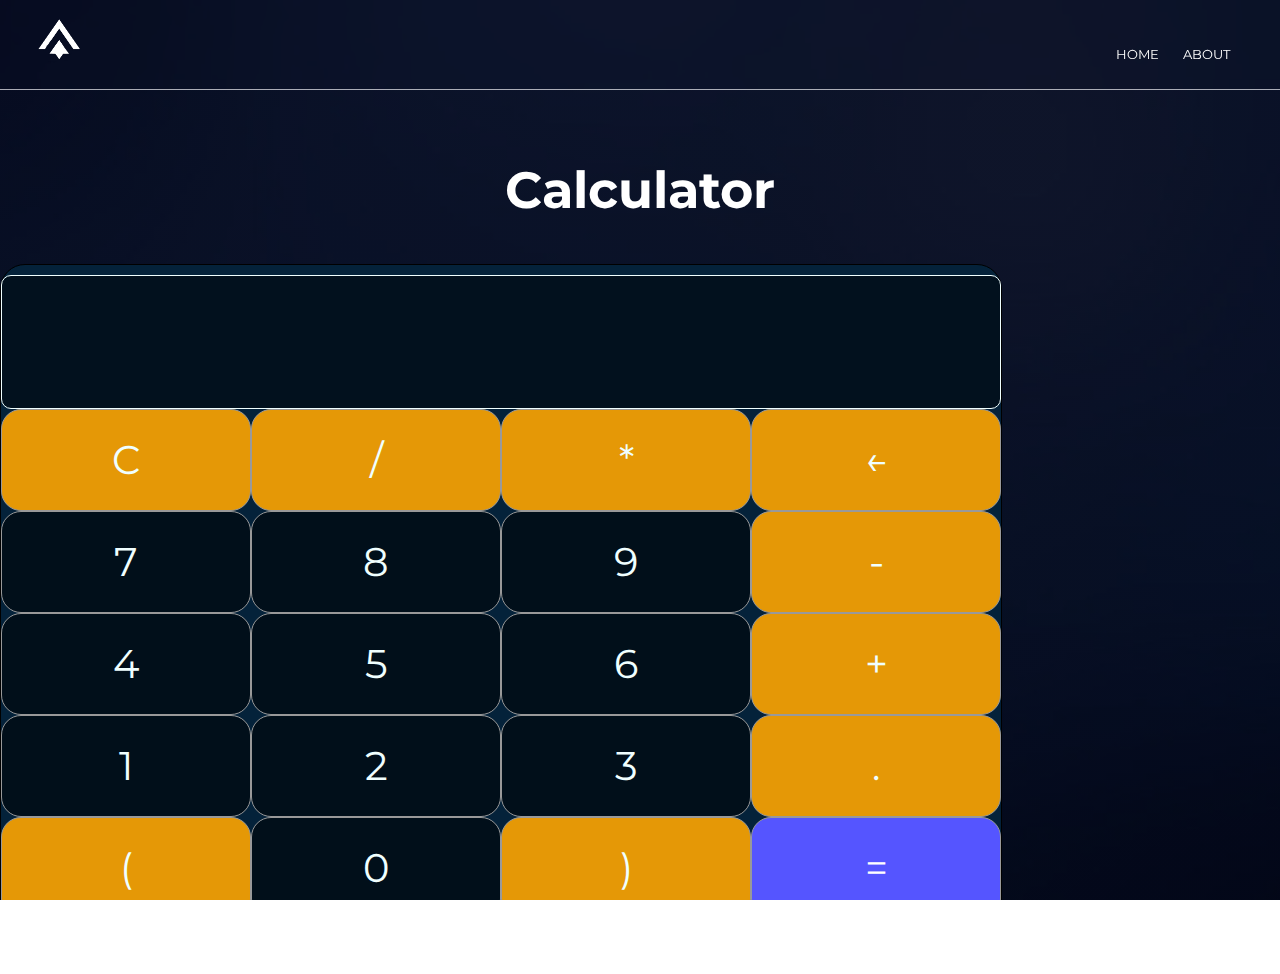
<file: Calculator.html>
<!DOCTYPE html>
<html>
<head>
    <meta name="viewport" content="width=device-width,height=device-height,initial-scale=1.0"/>
    <title>Multapp</title>
    <link href="https://cdn.jsdelivr.net/npm/bootstrap@5.2.0-beta1/dist/css/bootstrap.min.css" rel="stylesheet" integrity="sha384-0evHe/X+R7YkIZDRvuzKMRqM+OrBnVFBL6DOitfPri4tjfHxaWutUpFmBp4vmVor" crossorigin="anonymous">
    <link rel="stylesheet" href="calc.css">
    <link rel="preconnect" href="https://fonts.googleapis.com">
    <link rel="preconnect" href="https://fonts.gstatic.com" crossorigin>
    <link href="https://fonts.googleapis.com/css2?family=Montserrat:wght@100;300;400&display=swap" rel="stylesheet">
    <script src="https://ajax.googleapis.com/ajax/libs/jquery/3.6.0/jquery.min.js"></script>
    <script src="https://maxcdn.bootstrapcdn.com/bootstrap/3.4.1/js/bootstrap.min.js"></script>
</head>
<body>
    <nav>
        <a href="index.html"><img src="images/logo.png"></a>
        <div class="nav-links">
            <ul>
                <li><a href="index.html">HOME</a>
                <li><a href="index.html#about">ABOUT</a>
            </ul>
            
        </div>
    </nav>

<div class="title Calc">
    <h2>Calculator</h2>
</div>
<section>
    <div class="container">
        <div id="display"></div>
        <div class="buttons">
            <div class="button buttonC">C</div>
            <div class="button buttonDiv">/</div>
            <div class="button buttonMulti">*</div>
            <div class="button buttonErase">←</div>
            <div class="button btnSeven">7</div>
            <div class="button btnEight">8</div>
            <div class="button btnNine">9</div>
            <div class="button buttonMinus">-</div>
            <div class="button btnFour">4</div>
            <div class="button btnFive">5</div>
            <div class="button btnSix">6</div>
            <div class="button buttonPlus">+</div>
            <div class="button btnOne">1</div>
            <div class="button btnTwo">2</div>
            <div class="button btnThree">3</div>
            <div class="button buttonPeriod">.</div>
            <div class="button buttonOpen">(</div>
            <div class="button btnZero">0</div>
            <div class="button buttonClose">)</div>
            <div id="equal" class="button btn">=</div>
            
        </div>
    </div>
</section>
<script src="calc.js"></script>

<div class="btnhome">
    <a class="btn btn-secondary btn-sm" href="index.html" id="btnhome" role="button btn">Homepage</a>
</div>
</body>
</html>
</file>
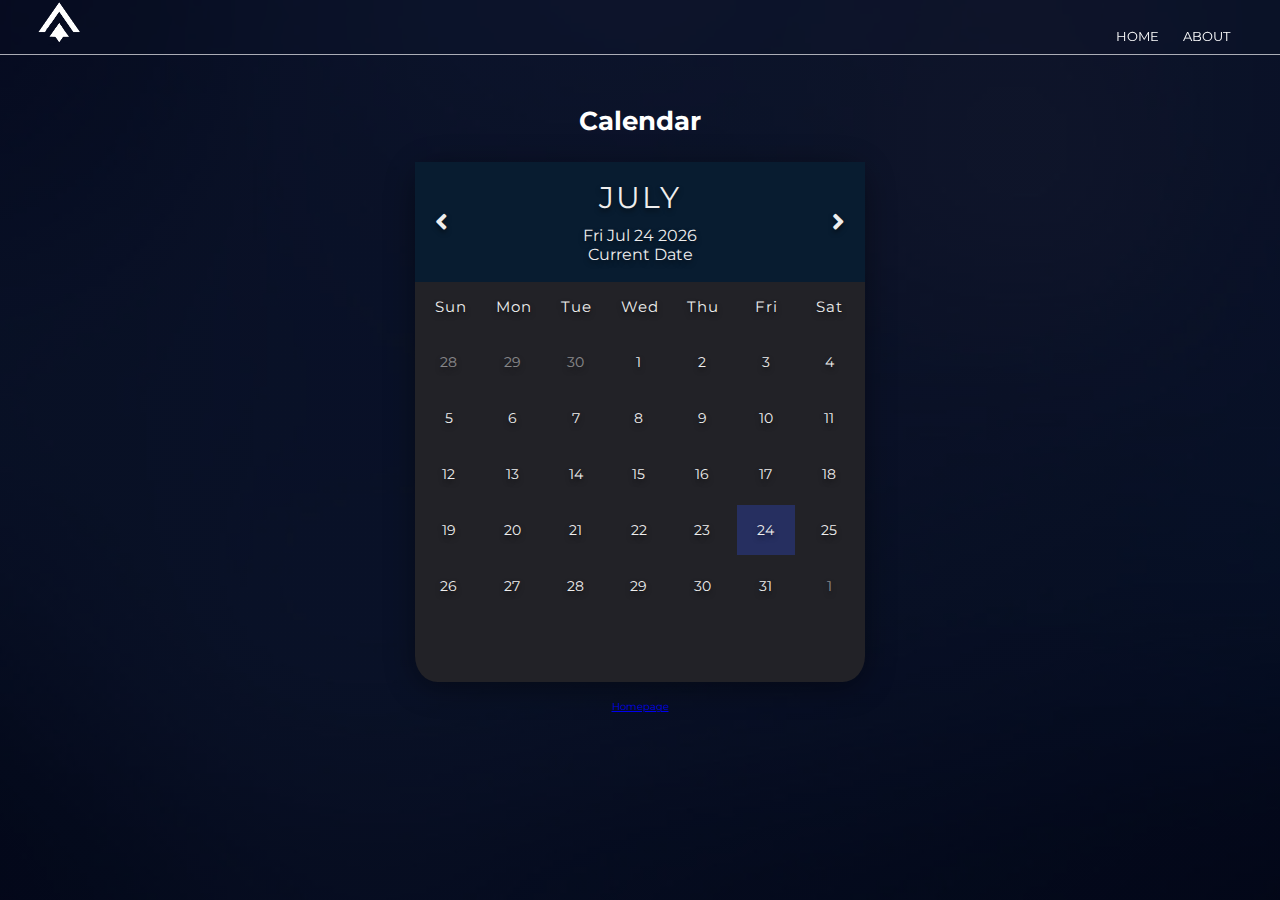
<file: Calendar.html>
<!DOCTYPE html>
<html>
<head>
    <meta name="viewport" content="width=device-width,height=device-height,initial-scale=1.0"/>
    <title>Multapp</title>
    <link href="https://cdn.jsdelivr.net/npm/bootstrap@5.2.0-beta1/dist/css/bootstrap.min.css" rel="stylesheet" integrity="sha384-0evHe/X+R7YkIZDRvuzKMRqM+OrBnVFBL6DOitfPri4tjfHxaWutUpFmBp4vmVor" crossorigin="anonymous">
    <link href="https://cdnjs.cloudflare.com/ajax/libs/imagehover.css/2.0.0/css/imagehover.min.css">
    <link rel="stylesheet" href="cal.css">
    <link
      rel="stylesheet"
      href="https://cdnjs.cloudflare.com/ajax/libs/font-awesome/5.13.0/css/all.min.css"
    />
    <link
      href="https://fonts.googleapis.com/css2?family=Quicksand:wght@300;400;500;600;700&display=swap"
      rel="stylesheet"
    />
    <link href="https://fonts.googleapis.com/css2?family=Montserrat:wght@100;300;400&display=swap" rel="stylesheet">
    <script src="https://ajax.googleapis.com/ajax/libs/jquery/3.6.0/jquery.min.js"></script>
    <script src="https://maxcdn.bootstrapcdn.com/bootstrap/3.4.1/js/bootstrap.min.js"></script>


</head>
<body>
  <nav>
    <a href="index.html"><img src="images/logo.png"></a>
    <div class="nav-links">
        <ul>
            <li><a href="">HOME</a>
            <li><a href="index.html#about">ABOUT</a>
        </ul>
        
    </div>
</nav>

      <h2 class="titleCalc">Calendar</h2>

  
    <section class="cal">
    <div class="container">
        <div class="calendar">
          <div class="month">
            <i class="fas fa-angle-left prev"></i>
            <div class="date">
              <h1>July</h1>
              <p>Wed July 27, 2022</p>
              <p>Current Date</p>
            </div>
            <i class="fas fa-angle-right next"></i>
          </div>
          <div class="weekdays">
            <div>Sun</div>
            <div>Mon</div>
            <div>Tue</div>
            <div>Wed</div>
            <div>Thu</div>
            <div>Fri</div>
            <div>Sat</div>
          </div>
          <div class="days">
            <div class="prev-date">26</div>
            <div class="prev-date">27</div>
            <div class="prev-date">28</div>
            <div class="prev-date">29</div>
            <div class="prev-date">30</div>
            <div>1</div>
            <div>2</div>
            <div>3</div>
            <div>4</div>
            <div>5</div>
            <div>6</div>
            <div>7</div>
            <div>8</div>
            <div>9</div>
            <div>10</div>
            <div>11</div>
            <div>12</div>
            <div>13</div>
            <div>14</div>
            <div>15</div>
            <div>16</div>
            <div>17</div>
            <div>18</div>
            <div>19</div>
            <div>20</div>
            <div>21</div>
            <div>22</div>
            <div>23</div>
            <div>24</div>
            <div>25</div>
            <div>26</div>
            <div class="today">27</div>
            <div>28</div>
            <div>29</div>
            <div>30</div>
            <div>31</div>
            <div class="next-date">1</div>
            <div class="next-date">2</div>
            <div class="next-date">3</div>
            <div class="next-date">4</div>
            <div class="next-date">5</div>
            <div class="next-date">6</div>
          </div>
        </div>
        <div class="btnhome">
          <a class="btn btn-secondary btn-lg" href="index.html" id="btnhome" role="button">Homepage</a>        <div class="btnhome">
      </div>
      </div>
      
  </section>
      
      <script src="cal.js"></script>







    
</body>
</html>
</file>
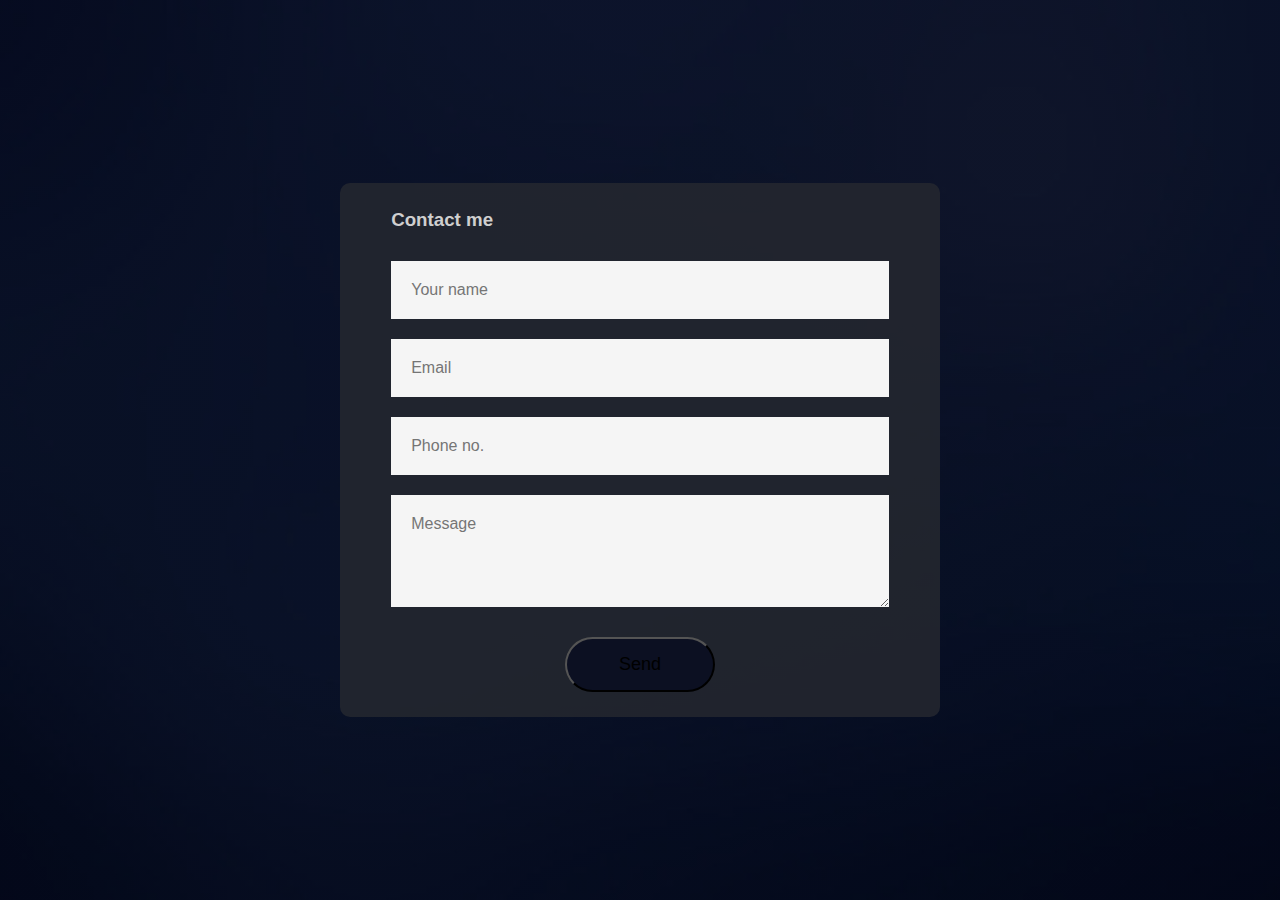
<file: contact.html>
<!doctype html>
<html>
<head>
    <title>Multi</title>
    <link href="https://cdn.jsdelivr.net/npm/bootstrap@5.2.0-beta1/dist/css/bootstrap.min.css" rel="stylesheet" integrity="sha384-0evHe/X+R7YkIZDRvuzKMRqM+OrBnVFBL6DOitfPri4tjfHxaWutUpFmBp4vmVor" crossorigin="anonymous">
    <link href="https://cdnjs.cloudflare.com/ajax/libs/imagehover.css/2.0.0/css/imagehover.min.css">
    <link rel="stylesheet" href="contact.css">
    <link rel="preconnect" href="https://fonts.googleapis.com">
    <link rel="preconnect" href="https://fonts.gstatic.com" crossorigin>
    <link href="https://fonts.googleapis.com/css2?family=Montserrat:wght@100;300;400&display=swap" rel="stylesheet">
    <script src="https://ajax.googleapis.com/ajax/libs/jquery/3.6.0/jquery.min.js"></script>
    <script src="https://maxcdn.bootstrapcdn.com/bootstrap/3.4.1/js/bootstrap.min.js"></script>


</head>
<body>
    <div class="container">
        <form onsubmit="sendEmail(); reset(); return false;">
            <h3>Contact me</h3>
            <input type="text" id="name" placeholder="Your name" required>
            <input type="email" id="email" placeholder="Email" required>
            <input type="text" id="phone" placeholder="Phone no." required> 
            <textarea id="message" rows="4" placeholder="Message"></textarea>
            <button type="submit" class="btn btn-secondary btn-sm">Send</button>
        </form>
    </div>






<script src="https://smtpjs.com/v3/smtp.js"></script>
<script>
    function sendEmail(){
            Email.send({
        SecureToken : "C973D7AD-F097-4B95-91F4-40ABC5567812",
        To : 'conradbaarde@gmail.com',
        From : document.getElementById("email").value,
        Subject : "This is the subject",
        Body : "And this is the body"
    }).then(
    message => alert(message)
    );
    }
</script>
</body>
</html>
</file>
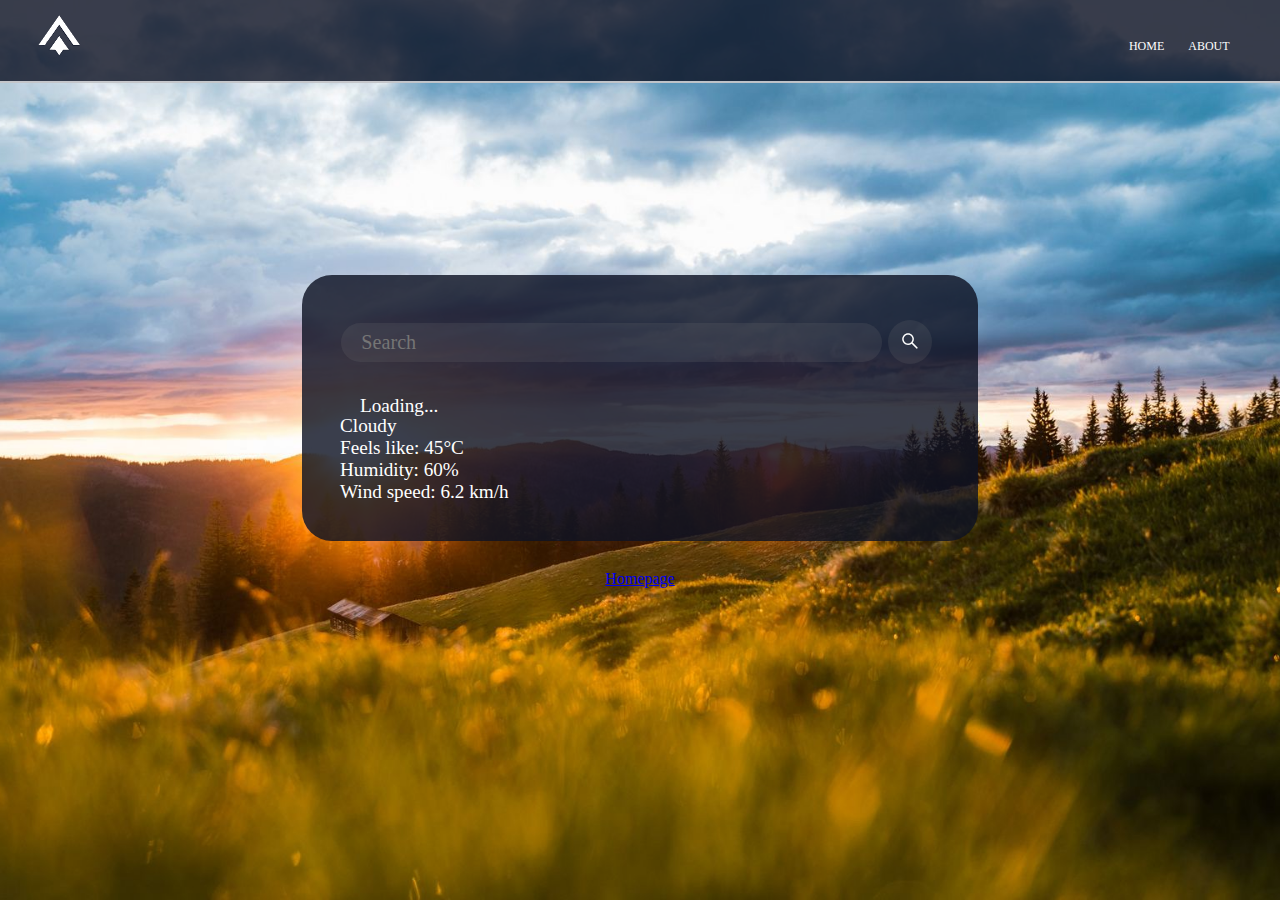
<file: Weather.html>
<!DOCTYPE html>
<html>
<head>
    <meta name="viewport" content="width=device-width,height=device-height,initial-scale=1.0"/>
    <title>Multapp</title>
    <link href="https://cdn.jsdelivr.net/npm/bootstrap@5.2.0-beta1/dist/css/bootstrap.min.css" rel="stylesheet" integrity="sha384-0evHe/X+R7YkIZDRvuzKMRqM+OrBnVFBL6DOitfPri4tjfHxaWutUpFmBp4vmVor" crossorigin="anonymous">
    <link href="https://cdnjs.cloudflare.com/ajax/libs/imagehover.css/2.0.0/css/imagehover.min.css">
    <link rel="stylesheet" href="weath.css">
    <script src="weath.js" defer></script>
    
    <link
      rel="stylesheet"
      href="https://cdnjs.cloudflare.com/ajax/libs/font-awesome/5.13.0/css/all.min.css"
    />
    <link
      href="https://fonts.googleapis.com/css2?family=Quicksand:wght@300;400;500;600;700&display=swap"
      rel="stylesheet"
    />
    <link href="https://fonts.googleapis.com/css2?family=Montserrat:wght@100;300;400&display=swap" rel="stylesheet">
    <script src="https://ajax.googleapis.com/ajax/libs/jquery/3.6.0/jquery.min.js"></script>
    <script src="https://maxcdn.bootstrapcdn.com/bootstrap/3.4.1/js/bootstrap.min.js"></script>
    <link rel="preconnect" href="https://fonts.googleapis.com">
    <link rel="preconnect" href="https://fonts.gstatic.com" crossorigin>


</head>
<body>
    <section class="weatherSec">
        <nav>
            <a href="index.html"><img src="images/logo.png"></a>
            <div class="nav-links">
                <ul>
                    <li><a href="index.html">HOME</a>
                    <li><a href="index.html#about">ABOUT</a>
                </ul>
                
            </div>
        </nav>

<div class="container">
    <div class="card">
        <div class="search">
            <input type="text" class="search-bar" placeholder="Search">
            <button><svg stroke="currentColor" fill="currentColor" stroke-width="0" viewBox="0 0 1024 1024"
                height="1.5em" width="1.5em" xmlns="http://www.w3.org/2000/svg"><path d="M909.6 854.5L649.9 594.8C690.2 542.7 
                712 479 712 412c0-80.2-31.3-155.4-87.9-212.1-56.6-56.7-132-87.9-212.1-87.9s-155.5 31.3-212.1 
                87.9C143.2 256.5 112 331.8 112 412c0 80.1 31.3 155.5 87.9 212.1C256.5 680.8 331.8 712 412 712c67 
                0 130.6-21.8 182.7-62l259.7 259.6a8.2 8.2 0 0 0 11.6 0l43.6-43.5a8.2 8.2 0 0 0 0-11.6zM570.4 570.4C528 
                612.7 471.8 636 412 636s-116-23.3-158.4-65.6C211.3 528 188 471.8 188 412s23.3-116.1 65.6-158.4C296 211.3 
                352.2 188 412 188s116.1 23.2 158.4 65.6S636 352.2 636 412s-23.3 116.1-65.6 158.4z"></path></svg></button>
        </div>
        <div class="weather loading">
            <h2 class="city">Weather in Denver</h2>
            <h1 class="temp">51&#8451</div>
                <div class="flex">
                    <div class="description">Cloudy</div>
                </div>
            <div class="feelsLike">Feels like: 45°C</div>   
            <div class="humidity">Humidity: 60%</div>
            <div class="wind">Wind speed: 6.2 km/h</div>

    </div>
    
</div>
<div class="btnhome">
    <a class="btn btn-secondary btn-sm" href="index.html" id="btnhome" role="button">Homepage</a>        <div class="btnhome">
</div>


</section>
</body>
</html>
</file>
<file: calc.css>
html,body{
    width: 100%;
    height: 100%;
    margin: 0px;
    padding: 0px;
    overflow-x: hidden;
    background-image:
    linear-gradient(rgba(4, 9, 30, 0.7),rgba(4,9,30,0.7)),url(images/bg.png);
    background-position: center; 
    background-size: cover; 
}

*{
    min-width: 1;
    margin: -20;
    padding: -20;
    font-family: 'Montserrat', sans-serif;
}

.index
{
    min-height: 100vh; width: 100%;
    background-image:
    linear-gradient(rgba(4, 9, 30, 0.7),rgba(4,9,30,0.7)),url(images/bg.png);
    background-position: center; 
    background-size: cover; 
    position: relative;
}

.about{
    min-height: 100vh; width: 100%;
    background-image:
    linear-gradient(rgba(4, 9, 30, 0.7),rgba(4,9,30,0.7)),url(images/bg.png);
    background-position: center; 
    background-size: cover; 
    position: relative;
}

.about h1{
    padding-top: 18%;
    flex: 1;
    display: flex;
    color: #fff;
    justify-content: center;
    align-items: center;
    font-size: 4vw;
}

.about p{
    flex: 1;
    display: flex;
    color: #fff;
    justify-content: center;
    align-items: center;
    text-align: center;
    font-size: 2vw;
}

nav{
    position: sticky;
    border-bottom: 1px solid rgba(236, 236, 240, 0.719);
    backdrop-filter: blur(5px);
    top: 0px;
    margin: 0px;
    padding: 0px;
    display: flex; 
    padding-top: 0px;
    padding-bottom: 0px;
    padding-left: 3%;
    padding-right: 3%;
    justify-content: space-between; 
    align-items: center;
    
    
    z-index: 1;
}

nav img
{
    width: 50%;
    padding: -20;
    margin: -20;
}
    
.nav-links
{ 
    padding-top: 20px;
    flex: 1;
    text-align: right;
}
    
.nav-links ul li
{
    list-style: none; 
    display: inline-block; 
    padding: 8px 12px; 
    position: relative;
}

.nav-links ul li a
{
    color: #fff;
    text-decoration: none;
    font-size: 13px;

}



.nav-links ul li::after
{
    content: '';
    width: 0%;
    height: 2px;
    background: #f44336;
    display: block;
    margin: auto;
    transition: 0.5s;
}
.nav-links ul li:hover::after
{
    width: 100%;
}

/*Calculator CSS*/

.container {
    background-color: rgb(4, 34, 58);
    max-width: 1000px;
    margin: 2vh auto -20 auto;
    padding-bottom: 10px;
    padding-top: 10px;
    border: 1px solid;
    border-radius: 25px;
}

#display {
    text-align: right;
    height: 100px;
    line-height: 70px;
    padding: 16px 8px;
    font-size: 60px;
    border: 1px solid;
    border-radius: 10px;
    overflow: hidden;
    text-overflow: ellipsis;
    display: -webkit-box;
    -webkit-line-clamp: 2;
    -webkit-box-orient: vertical;
    background-color: #0000007a;
    color: azure;
}

.buttons {
    display: grid;
    border-bottom: 1px solid #999;
    border-left: 1px solid#999;
    grid-template-columns: 1fr 1fr 1fr 1fr;
    border: none;
    color: azure;
    top:0;
    bottom: 0;
    left: 0;
    right: 0;
}

.buttons > div {
    border-top: 1px solid #999;
    border-right: 1px solid#999;
    border-radius: 20px;
    font-size: 40px;
}

.buttonC,
.buttonDiv,
.buttonMulti,
.buttonErase,
.buttonMinus,
.buttonPlus,
.buttonPeriod,
.buttonOpen,
.buttonClose{
    background-color: #ffa600e5;
}




.button {
    border: 0.5px solid #999;
    line-height: 100px;
    text-align: center;
    font-size: 25px;
    cursor: pointer;
}
.btnSeven,
.btnEight,
.btnNine,
.btnSix,
.btnFive,
.btnFour,
.btnThree,
.btnTwo,
.btnOne,
.btnZero{
    background-color: #0000008a;
}

#equal {
    background-color: rgb(85, 85, 255);
    color: white;
}

.button:hover {
    background-color: #323330;
    color: white;
    transition: 0.5s ease-in-out;
}
/*end calcu CSS*/

.btnhome{
    display: flex;
    justify-content: center;
    align-items: center;
    margin-top: 2%;
}

.title.Calc h2{
    padding-top: 2%;
    display: flex;
    color: #fff;
    justify-content: center;
    align-items: center;
    font-size: 4vw;
}

@media screen and (max-width: 816px){
    .title.Calc h2 {
        
        padding-top: 2%;
        color: #fff;
        justify-content: center;
        align-items: center;
        font-size: 300%;
        
    }

    
/*Calculator CSS*/

.container {
    background-color: rgb(4, 34, 58);
    max-width: 400px;
    margin: 2vh auto -20 auto;
    padding-bottom: 10px;
    padding-top: 10px;
    border: 1px solid;
    border-radius: 25px;
}

#display {
    text-align: right;
    height: 80px;
    width: 375px;
    line-height: 70px;
    padding: 16px 8px;
    font-size: 60px;
    border: 1px solid;
    border-radius: 10px;
    overflow: hidden;
    text-overflow: ellipsis;
    display: -webkit-box;
    -webkit-line-clamp: 2;
    -webkit-box-orient: vertical;
    background-color: #0000007a;
    color: azure;
}

.buttons {
    display: grid;
    border-bottom: 1px solid #999;
    border-left: 1px solid#999;
    grid-template-columns: 1fr 1fr 1fr 1fr;
    border: none;
    color: azure;
}

.buttons > div {
    border-top: 1px solid #999;
    border-right: 1px solid#999;
    border-radius: 20px;
    font-size: 40px;
    height: 85px;
}

.buttonC,
.buttonDiv,
.buttonMulti,
.buttonErase,
.buttonMinus,
.buttonPlus,
.buttonPeriod,
.buttonOpen,
.buttonClose{
    background-color: #ffa600e5;
}




.button {
    border: 0.5px solid #999;
    line-height: 100px;
    text-align: center;
    font-size: 25px;
    cursor: pointer;
}
.btnSeven,
.btnEight,
.btnNine,
.btnSix,
.btnFive,
.btnFour,
.btnThree,
.btnTwo,
.btnOne,
.btnZero{
    background-color: #0000008a;
}

#equal {
    background-color: rgb(85, 85, 255);
    color: white;
}

.button:hover {
    background-color: #323330;
    color: white;
    transition: 0.5s ease-in-out;
}
/*end calcu CSS*/
}
</file>
<file: cal.css>
html,body{
    width: 100%;
    height: 100%;
    margin: 0px;
    padding: 0px;
    overflow-x: hidden;
    background-image:
    linear-gradient(rgba(4, 9, 30, 0.7),rgba(4,9,30,0.7)),url(images/bg.png);
    background-position: center; 
    background-size: cover; 
}

*{
    min-width: 1;
    margin: 0;
    padding: 0;
    font-family: 'Montserrat', sans-serif;
}

.index
{
    min-height: 100vh; width: 100%;
    background-image:
    linear-gradient(rgba(4, 9, 30, 0.7),rgba(4,9,30,0.7)),url(images/bg.png);
    background-position: center; 
    background-size: cover; 
    position: relative;
}

.about{
    min-height: 100vh; width: 100%;
    background-image:
    linear-gradient(rgba(4, 9, 30, 0.7),rgba(4,9,30,0.7)),url(images/bg.png);
    background-position: center; 
    background-size: cover; 
    position: relative;
}

.about h1{
    padding-top: 18%;
    flex: 1;
    display: flex;
    color: #fff;
    justify-content: center;
    align-items: center;
    font-size: 4vw;
}

.about p{
    flex: 1;
    display: flex;
    color: #fff;
    justify-content: center;
    align-items: center;
    text-align: center;
    font-size: 2vw;
}

nav{
    position: sticky;
    border-bottom: 1px solid rgba(236, 236, 240, 0.719);
    backdrop-filter: blur(5px);
    top: 0px;
    margin: 0px;
    padding: 0px;
    display: flex; 
    padding-top: 0px;
    padding-bottom: 0px;
    padding-left: 3%;
    padding-right: 3%;
    justify-content: space-between; 
    align-items: center;
    
    
    z-index: 1;
}

nav img
{
    width: 50%;
    padding: 0;
    margin: 0;
}
    
.nav-links
{ 
    padding-top: 20px;
    flex: 1;
    text-align: right;
}
    
.nav-links ul li
{
    list-style: none; 
    display: inline-block; 
    padding: 8px 12px; 
    position: relative;
}

.nav-links ul li a
{
    color: #fff;
    text-decoration: none;
    font-size: 13px;

}



.nav-links ul li::after
{
    content: '';
    width: 0%;
    height: 2px;
    background: #f44336;
    display: block;
    margin: auto;
    transition: 0.5s;
}
.nav-links ul li:hover::after
{
    width: 100%;
}

/*Calendar*/

* {
    margin: 0;
    padding: 0;
    box-sizing: border-box;
  }
  
  html {
    font-size: 62.5%;
  }
  
  .container {
    margin-top: 2%;
    color: #eee;
    display: flex;
    flex-direction: column;
    justify-content: center;
    align-items: center;
  }
  
  .calendar {
    width: 45rem;
    height: 52rem;
    background-color: #222227;
    box-shadow: 0 0.5rem 3rem rgba(0, 0, 0, 0.4);
    border-radius: 5%;
  }
  
  .month {
    width: 100%;
    height: 12rem;
    background-color: #081c30;
    display: flex;
    justify-content: space-between;
    align-items: center;
    padding: 0 2rem;
    text-align: center;
    text-shadow: 0 0.3rem 0.5rem rgba(0, 0, 0, 0.5);
  }
  
  .month i {
    font-size: 2.5rem;
    cursor: pointer;
  }
  
  .month h1 {
    font-size: 3rem;
    font-weight: 400;
    text-transform: uppercase;
    letter-spacing: 0.2rem;
    margin-bottom: 1rem;
  }
  
  .month p {
    font-size: 1.6rem;
  }
  
  .weekdays {
    width: 100%;
    height: 5rem;
    padding: 0 0.4rem;
    display: flex;
    align-items: center;
  }
  
  .weekdays div {
    font-size: 1.5rem;
    font-weight: 400;
    letter-spacing: 0.1rem;
    width: calc(44.2rem / 7);
    display: flex;
    justify-content: center;
    align-items: center;
    text-shadow: 0 0.3rem 0.5rem rgba(0, 0, 0, 0.5);
  }
  
  .days {
    width: 100%;
    display: flex;
    flex-wrap: wrap;
    padding: 0.2rem;
  }
  
  .days div {
    font-size: 1.4rem;
    margin: 0.3rem;
    width: calc(40.2rem / 7);
    height: 5rem;
    display: flex;
    justify-content: center;
    align-items: center;
    text-shadow: 0 0.3rem 0.5rem rgba(0, 0, 0, 0.5);
    transition: background-color 0.2s;
  }
  
  .days div:hover:not(.today) {
    background-color: #262626;
    border: 0.2rem solid #777;
    cursor: pointer;
  }
  
  .prev-date,
  .next-date {
    opacity: 0.5;
  }


  
  .today {
    background-color: rgba(40, 53, 121, 0.7);
  }

  .btnhome{
    display: flex;
    top: 50%;
    justify-content: center;
    align-items: center;
    height: 50px;
}

h2.titleCalc{
  padding-top: 50px;
  flex: 1;
  display: flex;
  color: #fff;
  justify-content: center;
  align-items: center;
  font-size: 2vw;
}

.date p{
  margin-bottom: 0px;
}

@media screen and (max-width: 816px) {
  .calendar {
    width: 40rem;
    height: 52rem;
    background-color: #222227;
    box-shadow: 0 0.5rem 3rem rgba(0, 0, 0, 0.4);
  }
  
  .month {
    width: 100%;
    height: 12rem;
    background-color: #081c30;
    display: flex;
    justify-content: space-between;
    align-items: center;
    padding: 0 2rem;
    text-align: center;
    text-shadow: 0 0.3rem 0.5rem rgba(0, 0, 0, 0.5);
  }
  
  .month i {
    font-size: 2.5rem;
    cursor: pointer;
  }
  
  .month h1 {
    font-size: 3rem;
    font-weight: 400;
    text-transform: uppercase;
    letter-spacing: 0.2rem;
    margin-bottom: 1rem;
  }
  
  .month p {
    font-size: 1.6rem;
  }
  
  .weekdays {
    width: 100%;
    height: 5rem;
    padding: 0 0.4rem;
    display: flex;
    align-items: center;
  }
  
  .weekdays div {
    font-size: 1.5rem;
    font-weight: 400;
    letter-spacing: 0.1rem;
    width: calc(44.2rem / 7);
    display: flex;
    justify-content: center;
    align-items: center;
    text-shadow: 0 0.3rem 0.5rem rgba(0, 0, 0, 0.5);
  }
  
  .days {
    width: 115%;
    display: flex;
    flex-wrap: wrap;
    padding: 0.2rem;
  }
  
  .days div {
    font-size: 1.4rem;
    margin: 0rem;
    width: calc(40.2rem / 7);
    height: 6rem;
    display: flex;
    justify-content: center;
    align-items: center;
    text-shadow: 0 0.3rem 0.5rem rgba(0, 0, 0, 0.5);
    transition: background-color 0.2s;
  }
  
  .days div:hover:not(.today) {
    background-color: #262626;
    border: 0.2rem solid #777;
    cursor: pointer;
  }
  
  .prev-date,
  .next-date {
    opacity: 0.5;
  }


  
  .today {
    background-color: rgba(40, 53, 121, 0.7);
  }

  .btnhome{
    display: flex;
    top: 50%;
    justify-content: center;
    align-items: center;
    height: 50px;
}

h2.titleCalc{
  padding-top: 50px;
  flex: 1;
  display: flex;
  color: #fff;
  justify-content: center;
  align-items: center;
  font-size: 10vw;
}

.date p{
  margin-bottom: 0px;
}

}
</file>
<file: contact.css>
*{
    margin: 0; 
    padding: 0;
    box-sizing: border-box; 
    font-family: 'poppins', sans-serif;
}

html,body{
    width: 100%;
    height: 100%;
    margin: 0px;
    padding: 0px;
    overflow-x: hidden;
    background-image:
    linear-gradient(rgba(4, 9, 30, 0.7),rgba(4,9,30,0.7)),url(images/bg.png);
    background-position: center; 
    background-size: cover; 
    
}

.container{
width: 100%; 
height: 100vh; 
display: flex; 
align-items: center; 
justify-content: center;

}

form{
    background: #262830d0; 
    display: flex; 
    flex-direction: column; 
    padding: 2vw 4vw; 
    width: 90%; 
    max-width: 600px; border-radius : 10px;
    }
    

form h3{
color: rgb(207, 207, 207); 
font-weight: 800; 
margin-bottom: 20px
}

form input, form textarea{ 
    border: 0; 
    margin: 10px 0; 
    padding: 20px; 
    outline: none; 
    background: #f5f5f5;
    font-size: 16px;
}

form .btn{
    padding: 15px;
    font-size: 18px;
    width: 30%;
    margin: 20px auto 0;
    border-radius: 30px;
    background-color: rgba(4, 9, 30, 0.7);

}
</file>
<file: weath.css>
body {
    background: #222;
    background-image: url('bg/1.jpg');
    -webkit-transition: background-image 0.2s ease-in-out;
    transition: background-image 0.2s ease-in-out;
    height: 100vh;
    margin: 0;
    background-position: center;
    background-repeat: no-repeat;
    background-size: cover;
    
}

.container{
    display: flex;
    align-items: center;
    justify-content: center;
    font-size: 120%;
}

.card {
    max-width: 600px;
    padding: 2em;
    background: #0d1224d0;
    color: white;
    border-radius: 30px;
    width: 100%;
    margin-top: 15%;
    margin-left: 0px;
}

.search{
    display: flex;
    align-items: center;
    justify-content: center;

}

button {
    margin: 0.5em;
    border-radius: 50%;
    border: none;
    height: 44px;
    outline: none;
    width: 44px;
    background: #7c7c7c2b;
    color: white;
    cursor: pointer;
    transition: 0.2s ease-in-out;
}
button:hover {
    background: #7c7c7c6b;
}

input.search-bar {
    outline: none;
    border: none;
    padding: 0.4em 1em;
    border-radius: 24px;
    background: #7c7c7c2b;
    color: white;
    font-family: inherit;
    font-size: 105%;
    width: calc(100% - 100px);
}

h1.temp {
    margin: 0;
    margin-bottom: 0.5em;
}

.description {
    text-transform: capitalize;
}

.flex{
    display: flex;
    align-items: center;
}

.message{
    visibility: hidden;
}

.weather.loading{
    visibility: hidden;
    max-height: 20px;
    position: relative;
}

.weather.loading:after{
    position: absolute;
    visibility: visible;
    content: "Loading...";
    color: white;
    top: 0;
    left: 20px;
}

.btnhome{
    display: flex;
    justify-content: center;
    align-items: center;
    margin-top: 2%;
}

nav{
    position: sticky;
    border-bottom: 2px solid rgba(255, 255, 255, 0.719);
    top: 0px;
    margin: 0px;
    padding: 0px;
    display: flex; 
    padding-top: 0px;
    padding-bottom: 0px;
    padding-left: 3%;
    padding-right: 3%;
    justify-content: space-between; 
    align-items: center;
    z-index: 1;
    background-color: #0d1224d0;
}

nav img
{
    width: 50%;
    padding: 0;
    margin: 0;
}
    
.nav-links
{ 
    padding-top: 1%;
    padding-bottom: 1px;
    flex: 1;
    text-align: right;
    
}
    
.nav-links ul li
{
    
    list-style: none; 
    display: inline-block; 
    padding: 8px 12px; 
    position: relative;
    
}

.nav-links ul li a
{
    color: #fff;
    text-decoration: none;
    font-size: 12px;
    

}



.nav-links ul li::after
{
    content: '';
    width: 0%;
    height: 2px;
    background: #f44336;
    display: block;
    margin: auto;
    transition: 0.5s;
}
.nav-links ul li:hover::after
{
    width: 100%;
}
</file>
